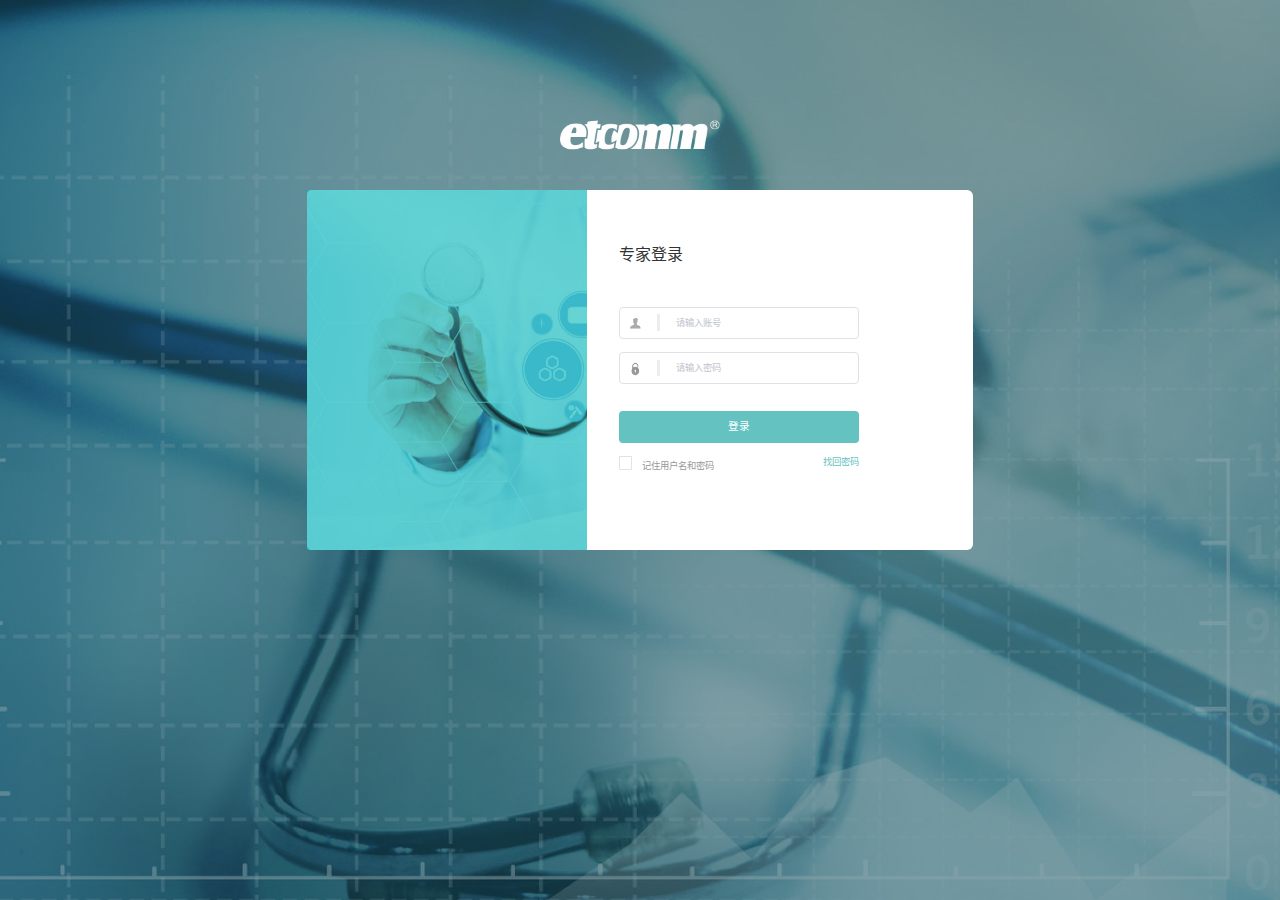
<file: page/login.html>
<!DOCTYPE html>
<html lang="zh-CN">
<head>
    <meta charset="UTF-8">
    <meta name="screen-orientation" content="portrait">
    <meta name="x5-orientation" content="portrait">
    <meta id="metaEle" name="viewport"
          content="width=device-width,initial-scale=1,maximum-scale=1,minimum-scale=1,user-scalable=no">
    <title>登陆</title>
    <link rel="icon" href="/img/favicon.ico" type="image/x-icon"/>
    <script type="text/javascript" src="/common/jquery.min.js"></script>
    <script type="text/javascript" src="/common/link.js"></script>
    <script src="/common/element/index.js"></script>
    <link rel="stylesheet" href="/css/login.css">
</head>
<body>
<div class="container" id="app" v-cloak>
    <img src="/img/login_logo.png" class="logo">
    <div v-if="!retrieveFlag" class="content">
        <img src="/img/image.png" class="img_left">
        <div class="login_zj">
            <form id="login_from" @keyup.enter="sign">
            <p class="title">专家登录</p>
            <div class="account">
                <div class="account_icon">
                    <img src="/img/icon_accountnumber.png" class="account_pic">
                    <span class="line"></span>
                </div>
                <label style="display: none" id="v_title">账号</label>
                <el-input
                        v-model="username"
                        placeholder="请输入账号"
                        maxlength="30"
                        minlength="5"
                        validator="notNull"
                        vname="v_title"
                        vtype="loginName"
                ></el-input>
            </div>
            <div class="account password">
                <div class="account_icon">
                    <img src="/img/icon_password.png" class="account_pic">
                    <span class="line"></span>
                </div>
                <label id="v_psd" style="display: none">密码</label>
                <el-input
                        v-model="password"
                        placeholder="请输入密码"
                        type="password" maxlength="20"
                        minlength="5"
                        validator="notNull"
                        vname="v_psd"
                ></el-input>
            </div>
            <div class="errorText"></div>
            <span class="btn" @click="sign">登录</span>
            </form>
            <div class="member">
                    <span @click="remember">
                    <img src="/img/btn_checkbox_se.png" v-if="flag">
                    <img src="/img/btn_checkbox_nor.png" v-if="!flag">
                    <span class="title">记住用户名和密码</span>
                    </span>
                <span class="retrieve" @click="retrieve">找回密码</span>
            </div>
        </div>
    </div>
    <div v-if="retrieveFlag" class="zh_retrieve">
        <img src="/img/cupop_btn_close2.png" title="关闭" class="close" @click="close">
        <p class="title_password">找回密码</p>
        <form id="modify_psd" @keyup.enter="modifyBtn">
        <label id="v_phone" style="display: none">手机号码</label>
        <el-input
                v-model="phone"
                placeholder="请输入您的手机号码"
                class="bottom_i"
                vname="v_phone"
                validator="notNull"
                vtype="mobilePhone"
                maxlength="11"
        ></el-input>
        <div class="code_h">
            <label id="v_num" style="display: none">验证码</label>
            <el-input
                    v-model="code"
                    placeholder="请输入验证码"
                    class="code"
                    vname="v_num"
                    validator="notNull"
                    maxlength="6"
            ></el-input>
            <span class="get_code" @click="getCode" v-if="!flagTime">获取验证码</span>
            <span class="get_code second" v-if="flagTime">{{count}}s</span>
        </div>
        <label id="v_newPsd" style="display:none;">新密码</label>
        <el-input
                v-model="newPsd"
                placeholder="请输入新密码"
                class="bottom_i"
                vname="v_newPsd"
                validator="notNull"
                maxlength="20"
                minlength="5"
                type="password"
        ></el-input>
        <label id="v_oldPsd" style="display: none">确认新密码</label>
        <el-input 
                v-model="oldPsd" 
                placeholder="请确认新密码" 
                class="bottom_i"
                vname="v_oldPsd"
                validator="notNull"
                maxlength="20"
                minlength="5"
                type="password"
        ></el-input>
        <div class="errorText wrongTips"></div>
        <span class="psd_qd" @click="modifyBtn">确定</span>
        </form>

    </div>
</div>
<script type="text/javascript">
    new Vue({
        el: '#app',
        data() {
            return {
                username: "",
                password: '',
                flag: false,
                retrieveFlag:false,
                phone:'',
                code:'',
                newPsd:'',
                oldPsd:'',
                flagTime: false,
                count: '',
                timer: null,
                loginData:{}
            }
        },
        mounted() {
            if($.cookie(expert.flag)){
                this.flag=JSON.parse($.cookie(expert.flag));
            }
            if(this.flag){
                this.username=$.cookie(expert.name);
                this.password=$.cookie(expert.psd);
            }
        },
        methods: {
            //  登录
            sign(){
                if (validateForm(login_from)) {
                    let url=expert.url+'/api/Auth';
                    let params={
                        loginName:this.username,
                        password:this.password
                    };
                    $.post(url,params,res=>{
                        if(res.Status==Success){
                            this.loginData=res.data;
                            this.rememberPsdName();
                            var Cookie_accessKey={};
                            Cookie_accessKey.path='/';
                            Cookie_accessKey.expires = 7;
                            $.cookie(expert.cookie_key, this.loginData.accessKey, Cookie_accessKey);
                            $.cookie(expert.role, this.loginData.role, Cookie_accessKey);
                            $.cookie(expert.id, this.loginData.userUnique, Cookie_accessKey);
                            // $.cookie(expert.loginname, this.loginData.loginName, Cookie_accessKey);
                            location.href = expert.homeUrl + 'all_consultation.html';
                        }else {
                            this.$message(res.Error);
                        }
                    })
                }
            },
            remember() {
                if(this.username==''||this.username==undefined){
                    $('.errorText').html('用户名不能为空');
                    return false;
                }
                if(this.password==''||this.username==undefined){
                    $('.errorText').html('密码不能为空');
                    return false;
                }
                this.flag = !this.flag;
                this.rememberPsdName();
            },
            //  记住用户名密码
            rememberPsdName(){
                var cookieOptions = {};
                cookieOptions.path = '/';
                if(this.flag){
                    cookieOptions.expires = 7;
                    $.cookie(expert.name, this.username, cookieOptions);
                    $.cookie(expert.psd, this.password, cookieOptions);
                }else {
                    $.destroy();
                }
                $.cookie(expert.flag, this.flag, cookieOptions);
            },
            retrieve(){
                this.retrieveFlag=!this.retrieveFlag;
            },
            close(){
                this.retrieveFlag=!this.retrieveFlag;
            },
            modifyBtn(){
                if (validateForm(modify_psd)) {
                    if(this.newPsd!==this.oldPsd){
                        $('.errorText').html('密码不相同');
                        return false;
                    }
                    let url=expert.url+'/api/Users/RetrievedPassword?smsServiceKey='+expert.phoneKey;
                    let params={
                        phoneNumber:this.phone,
                        vCode:this.code,
                        newPassword:this.newPsd,
                        confirmPassword:this.oldPsd,
                        role:expert.roleZJ
                    };
                    $.post(url,params,res=>{
                        if(res.Status == Success){
                            this.$message('密码找回成功,请重新登录');
                            $.destroy();
                            setTimeout(function () {
                                window.location.href=expert.homeUrl+'login.html';
                            },3000);
                        }else {
                            this.$message(res.Error);
                        }
                    })
                }
            },
            getCode() {
                if (this.phone == '' || this.phone == undefined) {
                    $('.wrongTips').text('请输入手机号');
                    return false;
                }
                if(!PatternsDict.mobilePhone.test(this.phone)) {
                    $('.wrongTips').text('请输入正确手机号');
                    return false;
                }
                this.flagTime = true;
                const TIME_COUNT = 120;
                if (!this.timer) {
                    this.count = TIME_COUNT;
                    this.timer = setInterval(() => {
                        if (this.count > 0 && this.count <= TIME_COUNT) {
                            this.count--;
                        } else {
                            this.flagTime = false;
                            clearInterval(this.timer);
                            this.timer = null;
                        }
                    }, 1000);
                        //发送验证码
                    let url =expert.url+'/api/Users/GetVCode?smsServiceKey='+expert.phoneKey;
                    let params = {
                        phoneNumber: this.phone,
                        role:expert.roleZJ
                    };
                    $.post(url, params, res => {
                        if (res.Status == Success) {
                            this.$message('验证码已发生至您手机，请注意查收');
                        } else {
                            this.$message(res.Error);
                        }
                    })
                }
            },
        }
    })
</script>
</body>
</html>
</file>
<file: css/login.css>
body{
    width: 100%;
    height: 100%;
    min-width: 720px;
    background: url("../img/image_bc.png") no-repeat;
}
.container{
    display: flex;
    justify-content: center;
    flex-direction: column;
    align-items: center;
    padding-top: 1.8rem;
}
.logo{
    width: 2.4rem;
    height: .446rem;
    margin-bottom: .6rem;
}
.img_left{
    width: 4.2rem;
    height: 5.4rem;
}
.content{
    display: flex;
    flex-direction: row;
}
.login_zj{
    width: 5.8rem;
    height: 5.4rem;
    background: #ffffff;
    border-top-right-radius: 6px;
    border-bottom-right-radius: 6px;
    /*padding-left: 0.48rem;*/
    padding: 0.8rem 0 0 0.48rem;
    box-sizing: border-box;
}
.title{
    font-size: 0.24rem;
    color: #333333;
    margin-bottom: 0.6rem;
}
.line{
    display: inline-block;
    width: 0.005rem;
    border: 1px solid #EDEDEF;
    height: .22rem;
    background: #EDEDEF;
    margin-left: 0.18rem;
    position: relative;
    top: -0.04rem;
}
.account{
    position: relative;
}
.account_icon{
    position: absolute;
    top: 0.15rem;
    left: 0.15rem;
    z-index: 9!important;
}
.account_pic{
    width: .2rem;
    height: .2rem;
}
input::-webkit-input-placeholder {
    color: #999999;
    font-size: 0.14rem;
    font-family: PingFangSC-Regular;
   }
.el-input__inner{
    padding-left: 0.85rem;
    font-size: 0.14rem;
}
.password{
    margin-top: 0.2rem;
}
.btn{
    display: block;
    width: 3.6rem;
    height: .48rem;
    border-radius: 4px;
    background: #64c2c1;
    color: #ffffff;
    font-size: .16rem;
    text-align: center;
    line-height: .48rem;
    font-family: PingFangSC-Medium;
    margin-top: .4rem;
    cursor: pointer;
}
.member{
    margin-top: 0.2rem;
    width: 3.6rem;
}
.member img{
    width: 0.2rem;
    height: 0.2rem;
    cursor: pointer;
    vertical-align: top;
}

.member .title{
    font-size: 0.14rem;
    color: #999999;
    margin-left: 0.1rem;
    cursor: pointer;
}
.member .retrieve{
    font-size: 0.14rem;
    color: #64c2c1;
    float: right;
    cursor: pointer;
}
.zh_retrieve{
    box-sizing: border-box;
    width: 10rem;
    height: 5.4rem;
    background: #ffffff;
    padding: .3rem .3rem 0 0;
    text-align: center;
}
.code_h{
    display: flex;
    flex-direction: row;
    justify-content: center;
    margin-bottom: .2rem;
}
.close{
    float: right;
    cursor: pointer;
}
.title_password{
    font-size: .24rem;
    color: #333333;
    padding: .24rem 0 .36rem 0;
    text-align: center;
}
.zh_retrieve .el-input__inner{
    padding-left: 15px!important;
}
.zh_retrieve .code .el-input__inner{
    width: 2.4rem;
}
.get_code{
    display: inline-block;
    margin-left: 0.1rem;
    width: 1.1rem;
    height: .48rem;
    line-height: .48rem;
    background: #64c2c1;
    text-align: center;
    color: #ffffff;
    font-size: 14px;
    border-radius: 4px;
    cursor: pointer;
}
.second{
    background: #cccccc;
}
.code_h .el-input{
    width: unset;
}
.bottom_i{
    margin-bottom: .2rem;
}
.psd_qd{
    display: inline-block;
    width: 3.6rem;
    height: .48rem;
    background: #64c2c1;
    text-align: center;
    line-height: .48rem;
    color: #ffffff;
    margin-top: .2rem;
    font-size: .16rem;
    border-radius: 4px;
}
.wrongTips{
    margin-left: -2.8rem;
}
</file>
